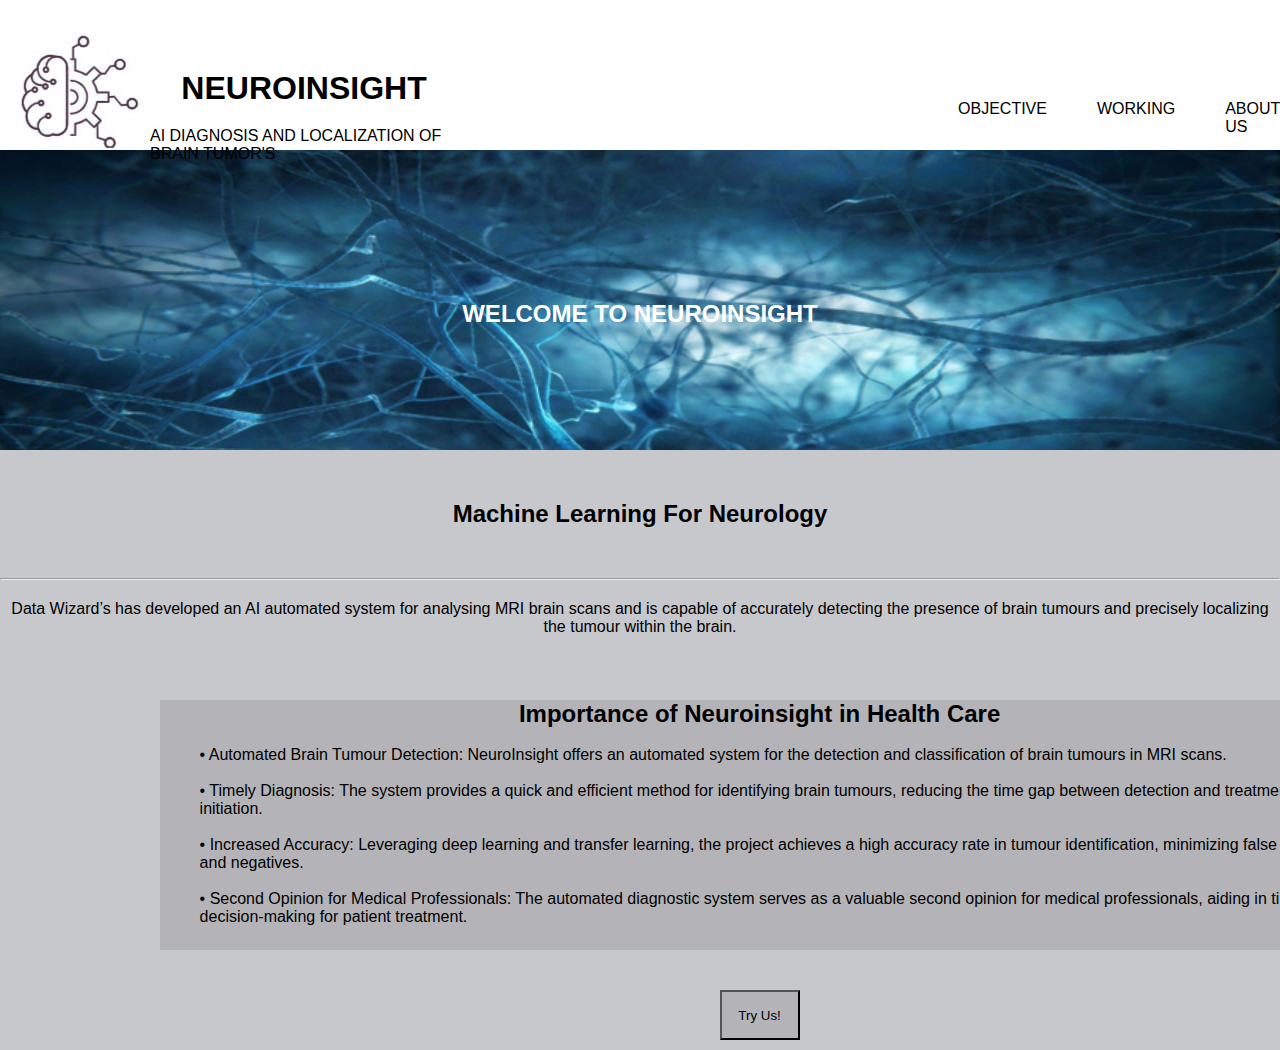
<file: index.html>
<!DOCTYPE html>
<html lang="en">
<head>
    <meta charset="UTF-8">
    <meta name="viewport" content="width=device-width, initial-scale=1.0">
    <title>Neuroinsigh</title>
    <link rel="stylesheet" href="style.css">
</head>
<body>
<header style="height: 1000px;">
    <div class="navbar">
        <div class="nav-logo">
            <div class="logo">
            </div>
        </div>
        <div class="heading">
            <h1 id="heading1">NEUROINSIGHT</h1>
            <p id="heading2">AI DIAGNOSIS AND LOCALIZATION OF BRAIN TUMOR'S</p>
        </div>
           <div class="tags">
            <div class="tag1">
                <a href="objective.html" style="text-decoration: none; color: black;">OBJECTIVE</a>
            </div>
            <div class="tag2">
                <a href="working.html" style="text-decoration: none;  color: black;">WORKING</a>
            </div>
            <div class="tag3">
                <a href="aboutus.html" style="text-decoration: none;  color: black;">ABOUT US</a>
            </div>
           </div>
    </div>
        <div class="mid-image">
            <h2 id="welcome">WELCOME TO NEUROINSIGHT</h2>
        </div>
    <div class="div3">
        <div class="shortheading">
            <h2 id="short-heading">
                Machine Learning For Neurology
            </h2>
        </div> 
        <div class="spacehr">
        </div>      
        <hr>
        <div class="spacehr2"></div>
        <div class="shortmessage">
            <p>Data Wizard’s has developed an AI automated system for analysing MRI brain scans and is capable of accurately detecting the presence of brain tumours and precisely localizing the tumour within the brain.</p>
        </div>
        <div class="points">
            <h2 id="pointsheading">Importance of Neuroinsight in Health Care</h2>
            <br>
    <ul>
        •	Automated Brain Tumour Detection: NeuroInsight offers an automated system for the detection and classification of brain tumours in MRI scans.
        <br>
        <br>
        •	Timely Diagnosis: The system provides a quick and efficient method for identifying brain tumours, reducing the time gap between detection and treatment initiation.
        <br>
        <br>
        •	Increased Accuracy: Leveraging deep learning and transfer learning, the project achieves a high accuracy rate in tumour identification, minimizing false positives and negatives.
        <br>
        <br>
        •	Second Opinion for Medical Professionals: The automated diagnostic system serves as a valuable second opinion for medical professionals, aiding in timely decision-making for patient treatment.
    </ul>
        </div>
        <div class="space"></div>
        <div class="tryus"> 
            <button onclick="window.location.href='https://zgzmw3mtbj.ap.loclx.io/';" style="height: 50px; width: 80px; background-color:  #B4B4B8;">Try Us!</button>
        </div>        
    </div>
</header> 
</body>
</html>
</file>
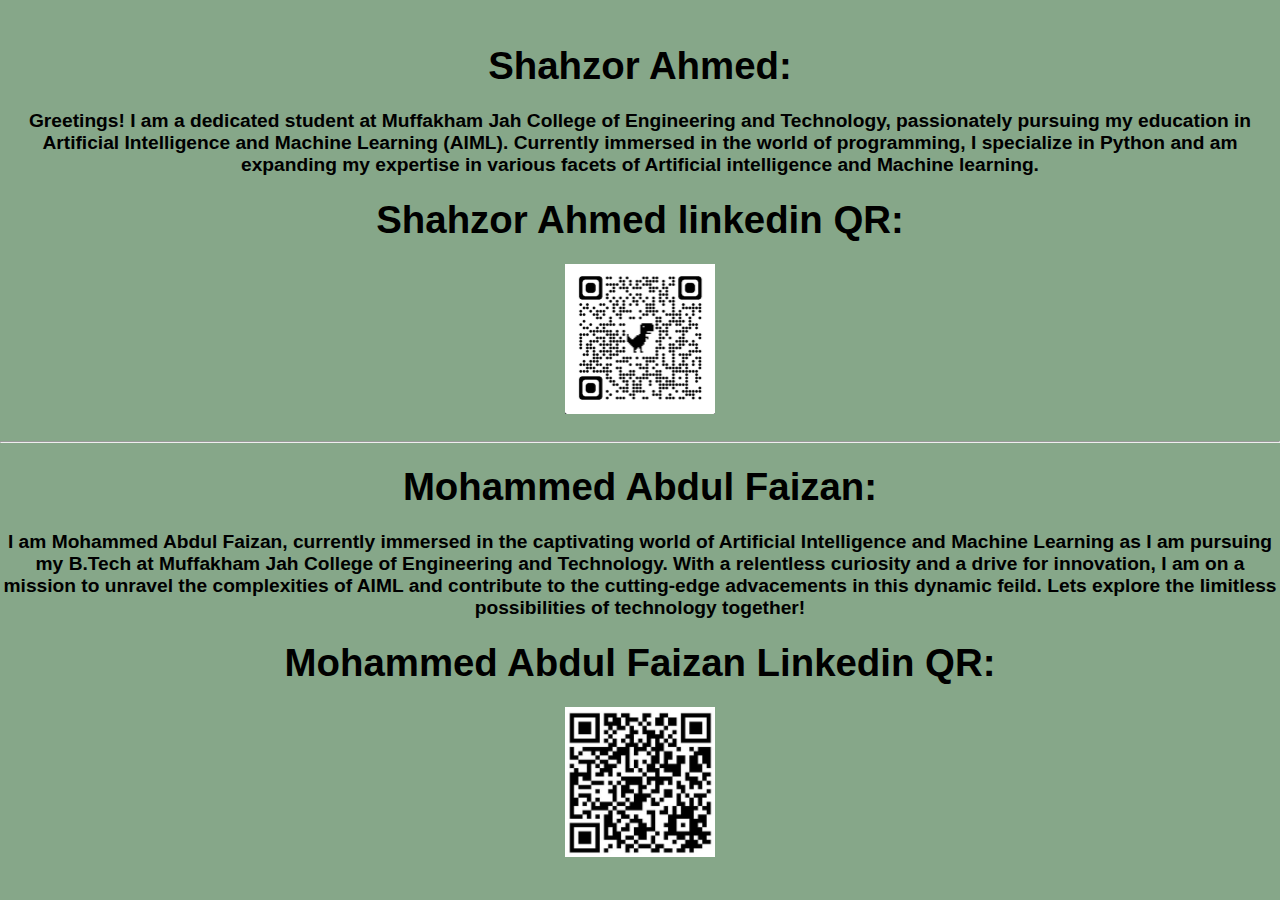
<file: aboutus.html>
<!DOCTYPE html>
<html lang="en">
<head>
    <meta charset="UTF-8">
    <meta name="viewport" content="width=device-width, initial-scale=1.0">
    <title>About Us</title>
    <link rel="stylesheet" href="aboutus.css">
</head>
<body style="background-color: #86A789;">
    <div class="aboutus">
        <br>
        <br>
        <h1 style="'Lucida Sans', 'Lucida Sans Regular', 'Lucida Grande', 'Lucida Sans Unicode', Geneva, Verdana, sans-serif;">Shahzor Ahmed:</h1>
        <br>
        <p style="font-family: 'Lucida Sans', 'Lucida Sans Regular', 'Lucida Grande', 'Lucida Sans Unicode', Geneva, Verdana, sans-serif;">Greetings!  I am a dedicated student at Muffakham Jah College of Engineering and Technology, passionately pursuing my education in Artificial Intelligence and Machine Learning (AIML). Currently immersed in the world of programming, I specialize in Python and am expanding my expertise in various facets of Artificial intelligence and Machine learning.
        </p>
        <br>
        <h1>Shahzor Ahmed linkedin QR:</h1>
        <br>
        <img src="shahzorqr.png" alt="QR Code" style="height: 150px; width: 150px;">
        <br>
        <br>
        <hr>
        <br>
        <h1>Mohammed Abdul Faizan:</h1>
        <br>
        <p>I am Mohammed Abdul Faizan, currently immersed in the captivating world of Artificial Intelligence and Machine Learning as I am pursuing my B.Tech at Muffakham Jah College of Engineering and Technology. With a relentless curiosity and a drive for innovation, I am on a mission to unravel the complexities of AIML and contribute to the cutting-edge advacements in this dynamic feild. Lets explore the limitless possibilities of technology together!</p>
        <br>
        <h1>Mohammed Abdul Faizan Linkedin QR:</h1>
        <br>
        <img src="faizanqr.png" alt="QR Code"style: height="150px" width="150";>
    </div>
</body>
</html>
</file>
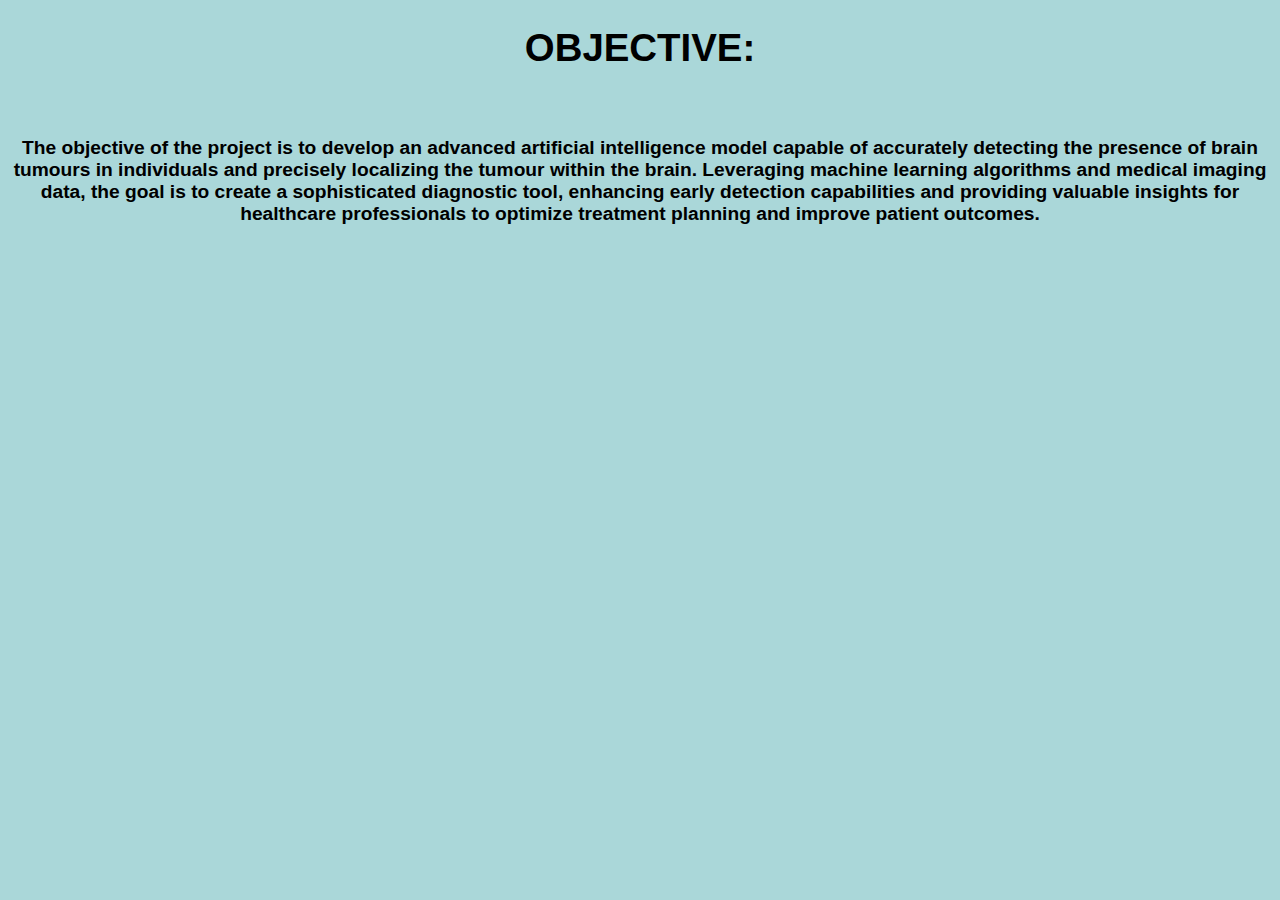
<file: objective.html>
<!DOCTYPE html>
<html lang="en">
<head>
    <meta charset="UTF-8">
    <meta name="viewport" content="width=device-width, initial-scale=1.0">
    <title>Objective</title>
    <link rel="stylesheet" href="objective.css">
</head>
<body style="background-color: #AAD7D9;">
    <div class="obj" style="text-align: center; font-weight: bolder; font-size: larger;">
        <h1>OBJECTIVE:</h1>
        <br>
        <p>
            The objective of the project is to develop an advanced artificial intelligence model capable of accurately detecting the presence of brain tumours in individuals and precisely localizing the tumour within the brain.
Leveraging machine learning algorithms and medical imaging data, the goal is to create a sophisticated diagnostic tool, enhancing early detection capabilities and providing valuable insights for healthcare professionals to optimize treatment planning and improve patient outcomes.
        </p>
    </div>
</body>
</html>
</file>
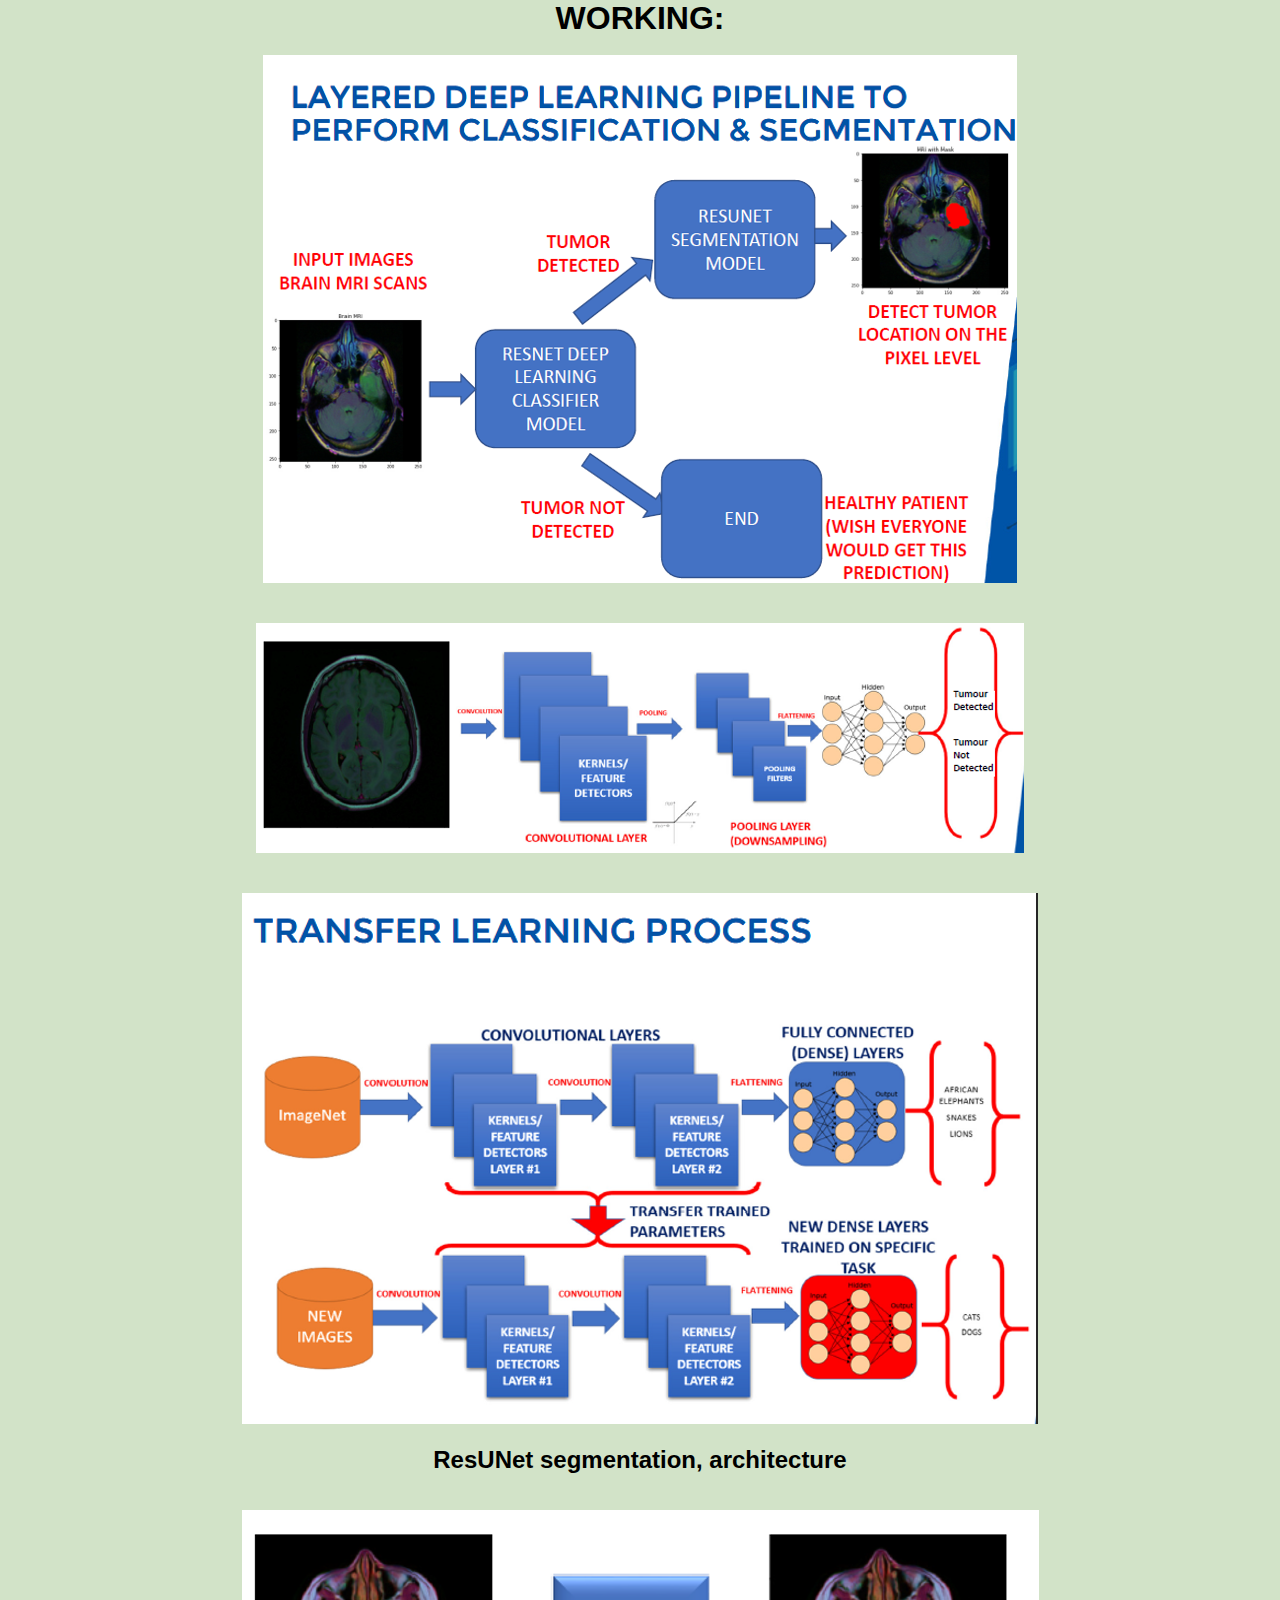
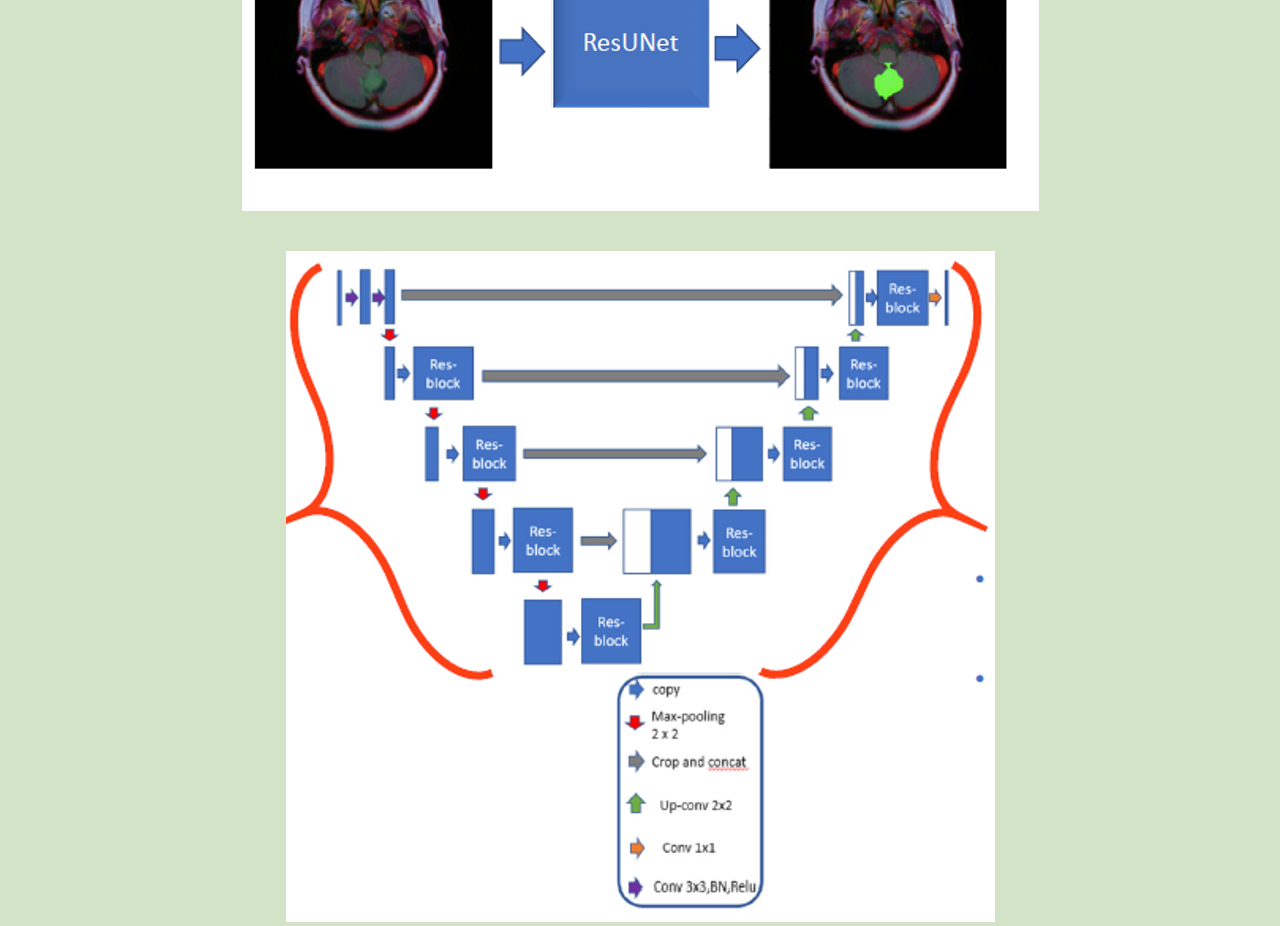
<file: working.html>
<!DOCTYPE html>
<html lang="en">
<head>
    <meta charset="UTF-8">
    <meta name="viewport" content="width=device-width, initial-scale=1.0">
    <title>WORKING</title>
    <link rel="stylesheet" href="working.css">
</head>
<body>
    <div class="working">
        <h1>WORKING:</h1>
        <br>
        <img src="img1.png" alt="nothing to regret">
        <br>
        <br>
        <br>
        <img src="img2.png" alt="nothing to regret">
        <br>
        <br>
        <br>
        <img src="img3.png" alt="nothing to regret">
        <br>
        <br>
        <h2>ResUNet segmentation, architecture</h2>
        <br>
        <br>
        <img src="img4.png" alt="nothing to regret">
        <br>
        <br>
        <br>
        <img src="img5.png" alt="nothing to regret">
    </div>
</body>
</html>
</file>
<file: style.css>
*{
    margin: 0;
    font-family: 'Lucida Sans', 'Lucida Sans Regular', 'Lucida Grande', 'Lucida Sans Unicode', Geneva, Verdana, sans-serif;
    border: bor
    border-box;
}

.navbar{
    height: 150px;
    display: flex;
}
.nav-logo{
    height: 150px;
    width: 150px;
}
.logo{
    background-image: url(logo.jpeg);
    height: 150px;
    width: 150px;
}
#heading1{
    text-align: center;
    text-transform: bolder;
    padding-bottom: 20px;
    text-align: center;
    text-decoration: blueviolet;
}
.heading{
    padding-top: 70px;
}
.tags{
    display: flex;
   margin-left: 500px;
   margin-top: 100px;
   font-weight: 500;
}
.tag1{
    margin-right: 50px;
    text-decoration: none;
}
.tag3{
    margin-left: 50px;
}
.middlepage{
    height: 300px;
}
.mid-image{
    background-image: url(backgroundimage.png);
    height: 300px;
    background-size: cover;
    color: white;
    text-align: center;
}
#welcome{
    padding-top: 150px;
    transition: opacity 0.5s ease-in-out ;
}
.shortmessage{
    height: 350px;
}
#short-heading{
    text-align:center ;
    padding-top: 50px;
}
.spacehr{
    height: 50px;
}
.spacehr2{
    height: 20px;
}
.shortmessage{
    text-align: center;
    height: 100px;
   font-weight: 700px;
}
.div3{
    background-color:#C7C8CC;
    height: 600px;
}
.mid-image:hover #welcome{
    opacity: 0;
}
#pointsheading{
    text-align: center;
}
.points{
    height: 250px;
    width: 1200px;
    margin-left: 159.6px;
    background-color: #B4B4B8;
}
.space{
    height: 40px;
}
.tryus{
    margin-left:719.6px;
    width: 80px;
}
</file>
<file: aboutus.css>
*{
    margin: 0;
    font-family: 'Lucida Sans', 'Lucida Sans Regular', 'Lucida Grande', 'Lucida Sans Unicode', Geneva, Verdana, sans-serif;
}
.aboutus{
    font-size: larger;
    font-weight: bolder;
    font-family: 'Lucida Sans', 'Lucida Sans Regular', 'Lucida Grande', 'Lucida Sans Unicode', Geneva, Verdana, sans-serif;
    text-align: center;
}
</file>
<file: objective.css>
.obj{
    background-color: #AAD7D9;
    font-family:'Lucida Sans', 'Lucida Sans Regular', 'Lucida Grande', 'Lucida Sans Unicode', Geneva, Verdana, sans-serif;
}
#obj{
    font-weight: bolder;
    font-family: 'Lucida Sans', 'Lucida Sans Regular', 'Lucida Grande', 'Lucida Sans Unicode', Geneva, Verdana, sans-serif; 
    font-size: larger;
    text-align: center;
}
</file>
<file: working.css>
*{
    margin: 0;
    font-family: 'Lucida Sans', 'Lucida Sans Regular', 'Lucida Grande', 'Lucida Sans Unicode', Geneva, Verdana, sans-serif;;
    background-color: #D2E3C8;
}
.working{
   text-align: center;
}
</file>
